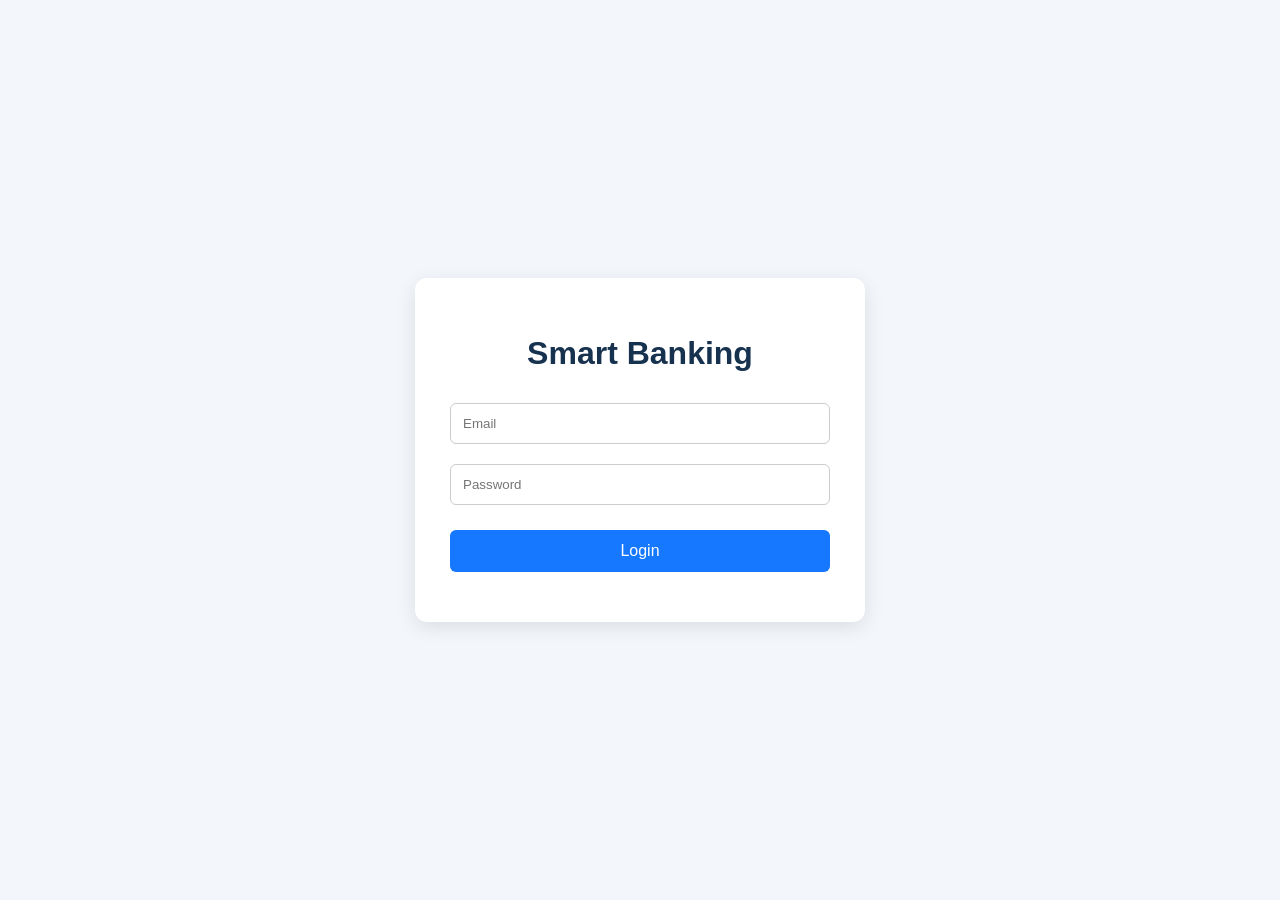
<file: frontend/customer-dashboard.html>
<!DOCTYPE html>
<html lang="en">
<head>
    <meta charset="UTF-8">
    <meta name="viewport" content="width=device-width, initial-scale=1.0">
    <title>Customer Dashboard - Smart Banking</title>
    <link rel="stylesheet" href="customer-dashboard.css">
</head>

<body>

<div class="dashboard">

    <!-- Header -->
    <div class="header">
        <h1>Smart Banking - Customer Dashboard</h1>
        <button class="logout" onclick="logout()">Logout</button>
    </div>

    <!-- My Profile -->
    <div class="section">
        <h2>My Profile</h2>

        <div class="profile-grid">

            <div class="profile-card">
                <strong>User ID</strong>
                <span id="profileUserId">Loading...</span>
            </div>

            <div class="profile-card">
                <strong>Email</strong>
                <span id="profileEmail">Loading...</span>
            </div>

            <div class="profile-card">
                <strong>Role</strong>
                <span id="profileRole">Loading...</span>
            </div>

            <div class="profile-card">
                <strong>Status</strong>
                <span id="profileStatus">Loading...</span>
            </div>

        </div>
    </div>

    <!-- My Account -->
    <div class="section">
        <h2>My Account</h2>
        <div id="accountsContainer">
            Loading accounts...
        </div>
    </div>

    <!-- Make Transfer -->
    <div class="section">
        <h2>Make a Transfer</h2>

        <div class="form-group">
            <label for="fromAccount">From Account</label>
            <select id="fromAccount">
                <option value="">Select account</option>
            </select>
        </div>

        <div class="form-group">
            <label for="toAccount">Destination Account ID</label>
            <input
                type="number"
                id="toAccount"
                placeholder="Enter destination account ID">
        </div>

        <div class="form-group">
            <label for="amount">Amount</label>
            <input
                type="number"
                id="amount"
                placeholder="Enter amount"
                min="1"
                step="0.01">
        </div>

        <div class="form-group">
            <label for="transactionType">Transaction Type</label>

            <select id="transactionType">
                <option value="TRANSFER">TRANSFER</option>
                <option value="PAYMENT">PAYMENT</option>
            </select>
        </div>

        <button class="transfer-btn" onclick="makeTransfer()">
            Make Transfer
        </button>

        <div id="message"></div>
    </div>

    <!-- Notifications -->
    <div class="section">

        <h2>Notifications</h2>

        <div id="notificationsContainer">

            <p id="noNotificationsMessage">
                No notifications yet.
            </p>

        </div>

    </div>

    <!-- Transaction History -->
    <div class="section">

        <h2>Transaction History</h2>

        <div class="filter-row">

            <select id="statusFilter" onchange="loadTransactionHistory()">
                <option value="ALL">ALL</option>
                <option value="SUCCESS">SUCCESS</option>
                <option value="SUSPICIOUS">SUSPICIOUS</option>
                <option value="REJECTED">REJECTED</option>
            </select>

        </div>

        <div class="table-container">

            <table>

                <thead>
                    <tr>
                        <th>ID</th>
                        <th>From Account</th>
                        <th>To Account</th>
                        <th>Amount</th>
                        <th>Type</th>
                        <th>Date</th>
                        <th>Status</th>
                        <th>Action</th>
                    </tr>
                </thead>

                <tbody id="transactionHistoryBody">
                    <tr>
                        <td colspan="8">Loading...</td>
                    </tr>
                </tbody>

            </table>

        </div>

    </div>

</div>
<script src="customer-dashboard.js"></script>

</body>
</html>
</file>
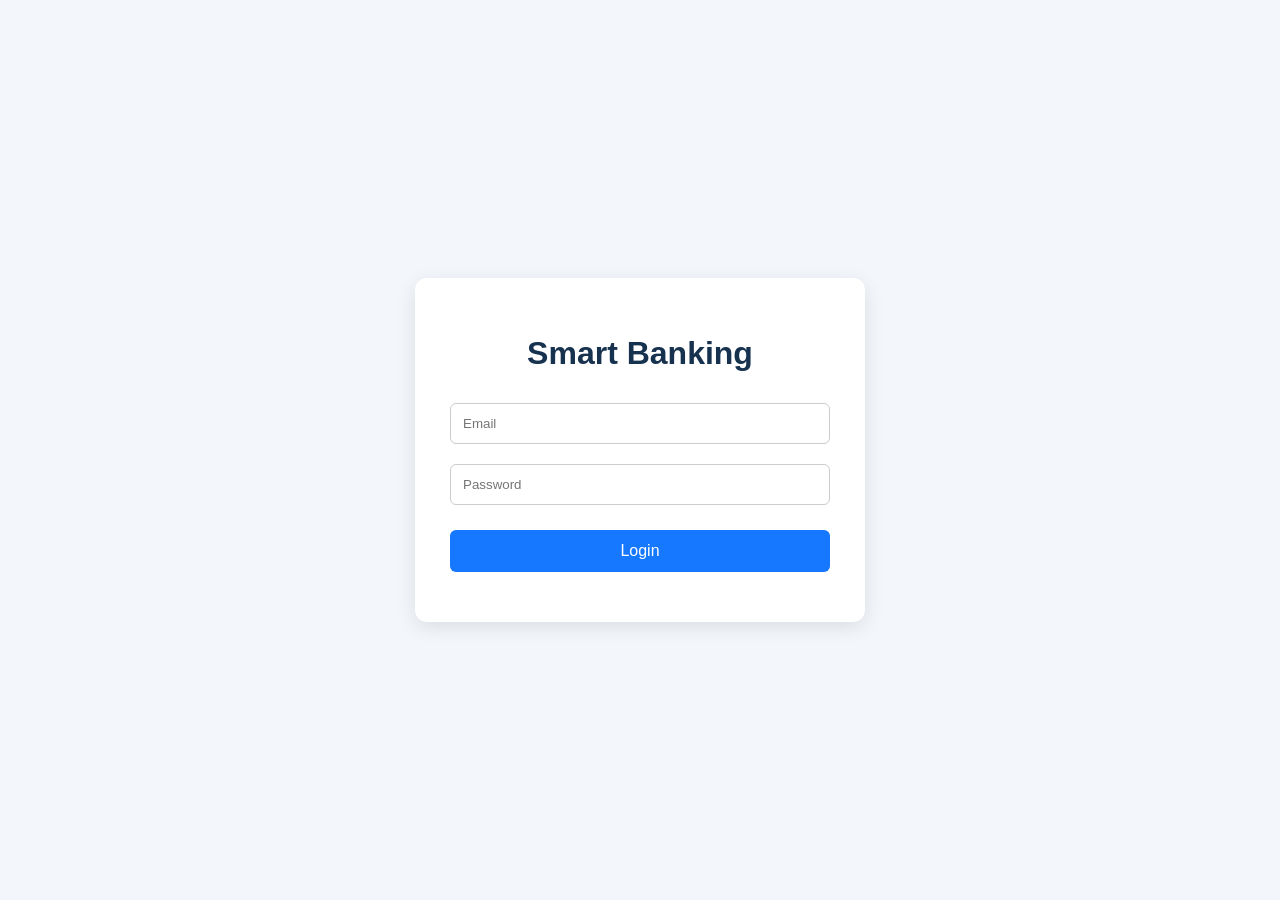
<file: frontend/login.html>
<!DOCTYPE html>
<html lang="en">

<head>
    <meta charset="UTF-8">
    <meta name="viewport" content="width=device-width, initial-scale=1.0">

    <title>Smart Banking - Login</title>

    <style>
        body {
            margin: 0;
            font-family: Arial, sans-serif;
            background: #f3f6fa;
            display: flex;
            justify-content: center;
            align-items: center;
            height: 100vh;
        }

        .login-box {
            width: 380px;
            background: white;
            padding: 35px;
            border-radius: 12px;
            box-shadow: 0 5px 20px rgba(0,0,0,0.1);
        }

        h1 {
            text-align: center;
            color: #16324f;
        }

        input {
            width: 100%;
            padding: 12px;
            margin: 10px 0;
            box-sizing: border-box;
            border: 1px solid #ccc;
            border-radius: 6px;
        }

        button {
            width: 100%;
            padding: 12px;
            margin-top: 15px;
            background: #1677ff;
            color: white;
            border: none;
            border-radius: 6px;
            cursor: pointer;
            font-size: 16px;
        }

        button:hover {
            background: #0d5dcc;
        }

        #message {
            margin-top: 15px;
            text-align: center;
        }
    </style>
</head>

<body>

    <div class="login-box">

        <h1>Smart Banking</h1>

        <input
            type="email"
            id="email"
            placeholder="Email"
        >

        <input
            type="password"
            id="password"
            placeholder="Password"
        >

        <button onclick="login()">Login</button>

        <div id="message"></div>

    </div>

    <script src="login.js"></script>

</body>

</html>
</file>
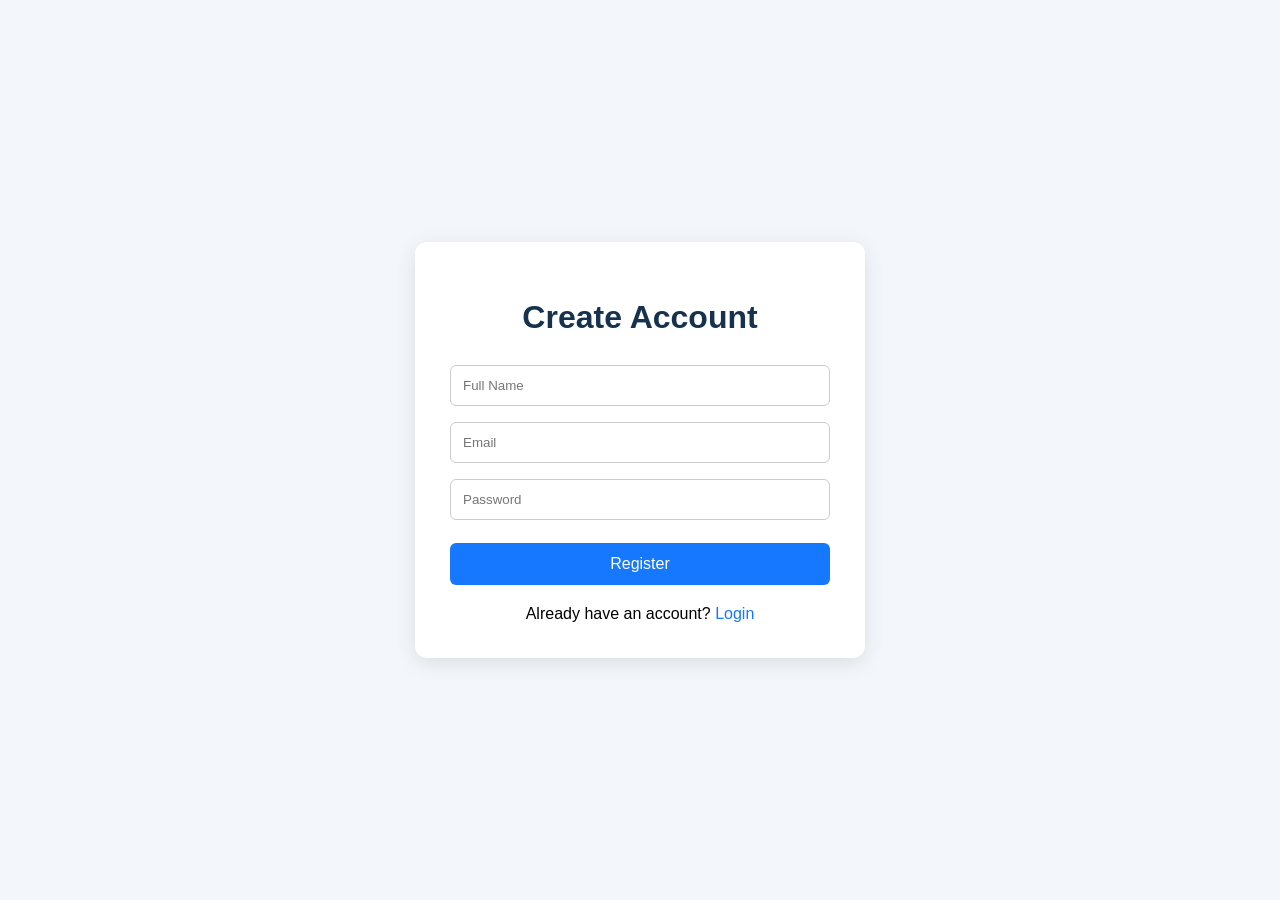
<file: frontend/register.html>
<!DOCTYPE html>
<html lang="en">

<head>
    <meta charset="UTF-8">
    <meta name="viewport" content="width=device-width, initial-scale=1.0">

    <title>Smart Banking - Register</title>

    <style>
        body {
            margin: 0;
            font-family: Arial, sans-serif;
            background: #f3f6fa;
            display: flex;
            justify-content: center;
            align-items: center;
            height: 100vh;
        }

        .register-box {
            width: 380px;
            background: white;
            padding: 35px;
            border-radius: 12px;
            box-shadow: 0 5px 20px rgba(0, 0, 0, 0.1);
        }

        h1 {
            text-align: center;
            color: #16324f;
        }

        input {
            width: 100%;
            padding: 12px;
            margin: 8px 0;
            box-sizing: border-box;
            border: 1px solid #ccc;
            border-radius: 6px;
        }

        button {
            width: 100%;
            padding: 12px;
            margin-top: 15px;
            background: #1677ff;
            color: white;
            border: none;
            border-radius: 6px;
            cursor: pointer;
            font-size: 16px;
        }

        button:hover {
            background: #0d5dcc;
        }

        .login-link {
            text-align: center;
            margin-top: 20px;
        }

        .login-link a {
            color: #1677ff;
            text-decoration: none;
        }

        #message {
            margin-top: 15px;
            text-align: center;
            font-weight: bold;
        }
    </style>
</head>

<body>

    <div class="register-box">

        <h1>Create Account</h1>

        <input
            type="text"
            id="name"
            placeholder="Full Name"
        >

        <input
            type="email"
            id="email"
            placeholder="Email"
        >

        <input
            type="password"
            id="password"
            placeholder="Password"
        >

        <button onclick="registerUser()">
            Register
        </button>

        <div id="message"></div>

        <div class="login-link">
            Already have an account?
            <a href="login.html">Login</a>
        </div>

    </div>

    <script>

        function registerUser() {

            const name =
                document.getElementById("name").value;

            const email =
                document.getElementById("email").value;

            const password =
                document.getElementById("password").value;

            const message =
                document.getElementById("message");


            if (!name || !email || !password) {

                message.textContent =
                    "Please fill all fields.";

                return;
            }


            fetch(
                "http://localhost:8080/api/users/register",
                {
                    method: "POST",

                    headers: {
                        "Content-Type": "application/json"
                    },

                    body: JSON.stringify({

                        name: name,

                        email: email,

                        password: password,

                        role: "CUSTOMER",

                        status: "ACTIVE"

                    })
                }
            )

            .then(async response => {

                const text =
                    await response.text();

                if (!response.ok) {

                    throw new Error(
                        text || "Registration failed"
                    );
                }

                return JSON.parse(text);
            })

            .then(data => {

                message.textContent =
                    "Registration successful! Redirecting to login...";

                setTimeout(() => {

                    window.location.href =
                        "login.html";

                }, 1500);

            })

            .catch(error => {

                console.error(
                    "Registration error:",
                    error
                );

                message.textContent =
                    "Registration failed: " +
                    error.message;
            });
        }

    </script>

</body>

</html>
</file>
<file: frontend/customer-dashboard.css>
* {
            box-sizing: border-box;
        }

        body {
            margin: 0;
            font-family: Arial, sans-serif;
            background: #f3f6fa;
            color: #222;
        }

        .dashboard {
            width: 90%;
            max-width: 1100px;
            margin: 30px auto;
        }

        .header {
            background: #1f4e79;
            color: white;
            padding: 20px 25px;
            border-radius: 10px;
            display: flex;
            justify-content: space-between;
            align-items: center;
        }

        .header h1 {
            margin: 0;
        }

        .logout {
            background: #d9534f;
            color: white;
            border: none;
            padding: 10px 18px;
            border-radius: 6px;
            cursor: pointer;
            font-weight: bold;
        }

        .logout:hover {
            background: #c9302c;
        }

        .section {
            background: white;
            margin-top: 25px;
            padding: 25px;
            border-radius: 10px;
            box-shadow: 0 2px 8px rgba(0,0,0,0.08);
        }

        .section h2 {
            margin-top: 0;
            color: #1f4e79;
        }

        .profile-grid {
            display: grid;
            grid-template-columns: repeat(4, 1fr);
            gap: 15px;
        }

        .profile-card {
            background: #f3f6fa;
            padding: 15px;
            border-radius: 8px;
        }

        .profile-card strong {
            display: block;
            margin-bottom: 6px;
            color: #555;
        }

        .account-card {
            border: 1px solid #ddd;
            padding: 18px;
            margin-bottom: 12px;
            border-radius: 8px;
            background: #fafafa;
        }

        .account-card strong {
            color: #1f4e79;
        }

        .form-group {
            margin-bottom: 15px;
        }

        label {
            display: block;
            font-weight: bold;
            margin-bottom: 6px;
        }

        input,
        select {
            width: 100%;
            padding: 10px;
            border: 1px solid #ccc;
            border-radius: 6px;
        }

        .transfer-btn {
            background: #1f4e79;
            color: white;
            border: none;
            padding: 11px 20px;
            border-radius: 6px;
            cursor: pointer;
            font-weight: bold;
        }

        .transfer-btn:hover {
            background: #163a5c;
        }

        #message {
            margin-top: 15px;
            font-weight: bold;
        }

        .filter-row {
            display: flex;
            gap: 15px;
            margin-bottom: 15px;
        }

        .filter-row select {
            max-width: 250px;
        }

        .table-container {
            overflow-x: auto;
        }

        table {
            width: 100%;
            border-collapse: collapse;
            margin-top: 10px;
        }

        th,
        td {
            padding: 12px;
            border-bottom: 1px solid #ddd;
            text-align: left;
            white-space: nowrap;
        }

        th {
            background: #1f4e79;
            color: white;
        }

        tr:hover {
            background: #f7f9fb;
        }

        .status-success {
            color: #198754;
            font-weight: bold;
        }

        .status-suspicious {
            color: #d97706;
            font-weight: bold;
        }

        .status-rejected {
            color: #dc3545;
            font-weight: bold;
        }

        .status-default {
            font-weight: bold;
        }

        .details-btn {
            background: #6c757d;
            color: white;
            border: none;
            padding: 7px 12px;
            border-radius: 5px;
            cursor: pointer;
        }

        .details-btn:hover {
            background: #545b62;
        }

        /* Transaction Modal */
        .modal-overlay {
            position: fixed;
            top: 0;
            left: 0;
            width: 100%;
            height: 100%;
            background: rgba(0,0,0,0.55);
            display: flex;
            justify-content: center;
            align-items: center;
            z-index: 9999;
            padding: 20px;
        }

        .transaction-modal {
            background: white;
            width: 100%;
            max-width: 650px;
            max-height: 90vh;
            overflow-y: auto;
            border-radius: 12px;
            box-shadow: 0 5px 25px rgba(0,0,0,0.3);
        }

        .modal-header {
            background: #1f4e79;
            color: white;
            padding: 18px 22px;
            display: flex;
            justify-content: space-between;
            align-items: center;
        }

        .modal-header h2 {
            margin: 0;
            font-size: 21px;
        }

        .close-modal {
            background: transparent;
            color: white;
            border: none;
            font-size: 28px;
            cursor: pointer;
        }

        .modal-body {
            padding: 22px;
        }

        .detail-grid {
            display: grid;
            grid-template-columns: 1fr 1fr;
            gap: 15px;
        }

        .detail-item {
            background: #f5f7fa;
            padding: 13px;
            border-radius: 7px;
        }

        .detail-item strong {
            display: block;
            color: #555;
            margin-bottom: 5px;
            font-size: 13px;
        }

        .detail-item span {
            font-size: 15px;
            word-break: break-word;
        }

        .security-box {
            margin-top: 20px;
            padding: 16px;
            border-radius: 8px;
            border-left: 5px solid #6c757d;
            background: #f5f7fa;
        }

        .security-box h3 {
            margin-top: 0;
        }

        .security-safe {
            border-left-color: #198754;
            background: #eaf7ef;
        }

        .security-warning {
            border-left-color: #d97706;
            background: #fff7e6;
        }

        .security-danger {
            border-left-color: #dc3545;
            background: #fdecec;
        }

        .modal-footer {
            padding: 15px 22px;
            border-top: 1px solid #ddd;
            text-align: right;
        }

        .close-btn {
            background: #6c757d;
            color: white;
            border: none;
            padding: 9px 18px;
            border-radius: 6px;
            cursor: pointer;
        }

        /* CUSTOMER NOTIFICATIONS */

        .notification {
            padding: 14px 16px;
            margin-bottom: 10px;
            border-radius: 7px;
            border-left: 5px solid #6c757d;
            background: #f5f7fa;
        }

        .notification-success {
            border-left-color: #198754;
            background: #eaf7ef;
        }

        .notification-warning {
            border-left-color: #d97706;
            background: #fff7e6;
        }

        .notification-danger {
            border-left-color: #dc3545;
            background: #fdecec;
        }

        .notification-title {
            font-weight: bold;
            margin-bottom: 5px;
        }

        .notification-date {
            font-size: 12px;
            color: #666;
            margin-top: 6px;
        }

        @media (max-width: 800px) {
            .profile-grid {
                grid-template-columns: 1fr 1fr;
            }

            .detail-grid {
                grid-template-columns: 1fr;
            }
        }

        @media (max-width: 600px) {
            .dashboard {
                width: 95%;
            }

            .profile-grid {
                grid-template-columns: 1fr;
            }

            .filter-row {
                flex-direction: column;
            }

            .filter-row select {
                max-width: none;
            }
        }
        .notification-action {
    margin-top: 10px;
}

.mark-read-btn {
    padding: 6px 12px;
    border: none;
    border-radius: 5px;
    cursor: pointer;
    background: #0d6efd;
    color: white;
}

.mark-read-btn:hover {
    opacity: 0.9;
}

.notification-read {
    font-size: 13px;
    font-weight: bold;
}
</file>
